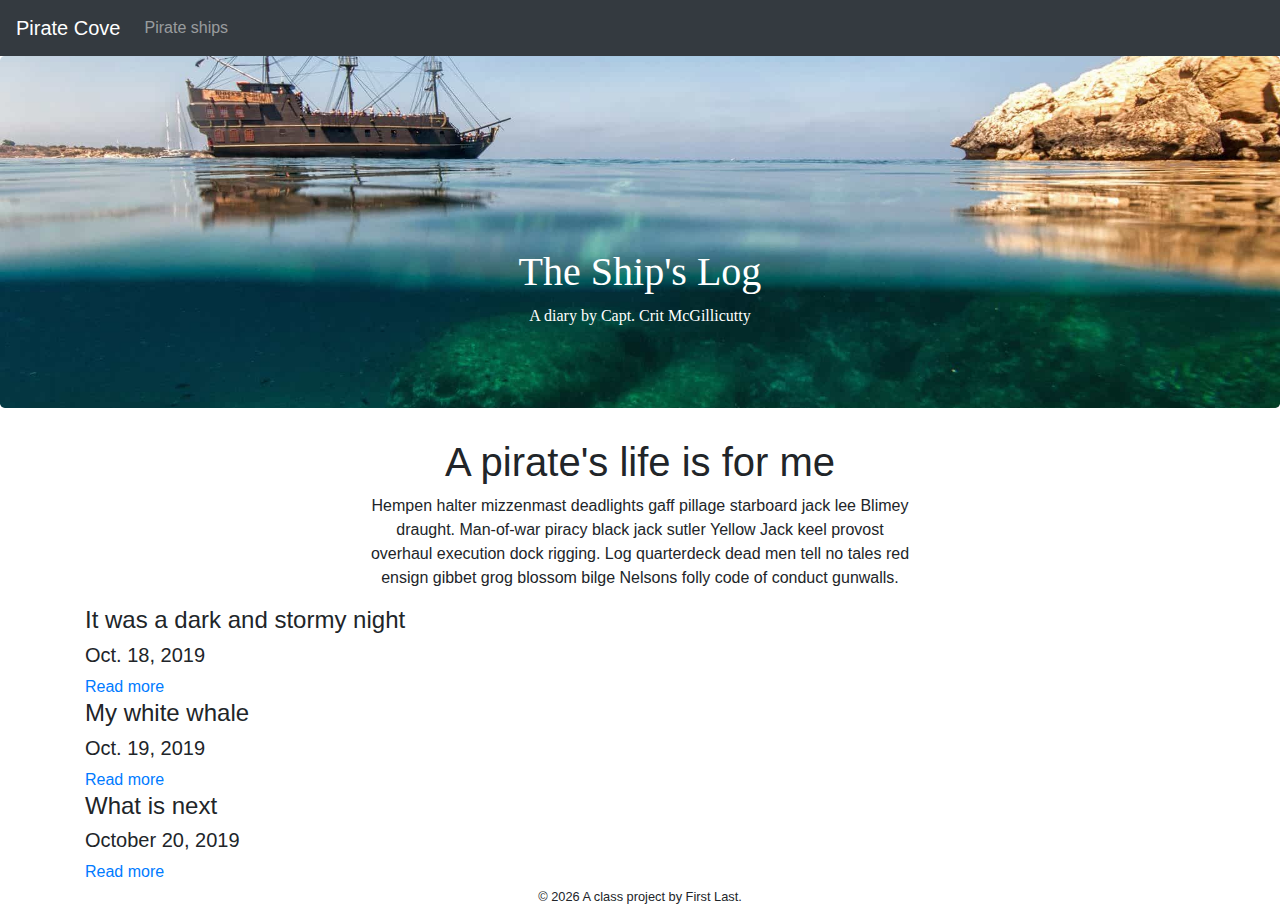
<file: docs/index.html>
<!doctype html>
<html lang="en">
  <!-- A Intro to Coding for Journalists class project -->
  <head>
    <title>Pirate Cove | Capt. McGillicutty's Ship's Log</title>
    <meta name="description" content="Default description">
    <meta charset="utf-8">
    <meta http-equiv="X-UA-Compatible" content="IE=edge"/>
    <meta name="viewport" content="width=device-width, initial-scale=1, maximum-scale=1">
    <link rel="stylesheet" href="css/main.css">
  </head>
  <body>
    <nav class="navbar navbar-expand-lg navbar-dark bg-dark">
  <a class="navbar-brand" href="index.html">Pirate Cove</a>
  <button class="navbar-toggler" type="button" data-toggle="collapse" data-target="#navbarNavDropdown" aria-controls="navbarNavDropdown" aria-expanded="false" aria-label="Toggle navigation">
    <span class="navbar-toggler-icon"></span>
  </button>
  <div class="collapse navbar-collapse" id="navbarNavDropdown">
    <ul class="navbar-nav">
       <li class="nav-item">
         <a class="nav-link" href="pirate-ships.html">Pirate ships</a>
      </li>
    </ul>
  </div>
</nav>
    <div class="jumbotron banner text-center">
  <h1>The Ship's Log</h1>
  <p>A diary by Capt. Crit McGillicutty</p>
</div>

    
<div class="container">
  <div class="row">
    <div class="col-md-6 col-lg-6 offset-md-3 text-center">
      <h1>A pirate's life is for me</h1>
      <p>Hempen halter mizzenmast deadlights gaff pillage starboard jack lee Blimey draught. Man-of-war piracy black jack sutler Yellow Jack keel provost overhaul execution dock rigging. Log quarterdeck dead men tell no tales red ensign gibbet grog blossom bilge Nelsons folly code of conduct gunwalls.</p>
    </div>
  </div>
  <div class="row">
    <div class="col-md-8">
      
      <div>
          <h4>It was a dark and stormy night</h4>
          <h5>Oct. 18, 2019</h5>
          <a href="blog/2019-10-18.html">Read more</a>
      </div>
      
      <div>
          <h4>My white whale</h4>
          <h5>Oct. 19, 2019</h5>
          <a href="blog/2019-10-19.html">Read more</a>
      </div>
      
      <div>
          <h4>What is next</h4>
          <h5>October 20, 2019</h5>
          <a href="blog/2019-10-20.html">Read more</a>
      </div>
      
    </div>
  </div>
</div>


    <footer>
<p id="legal" class="center-block text-center">
  <small>&copy; <span class="copyright-year"></span>
  A class project by First Last.
</p>
</footer>


    <script src="js/jquery.js"></script>
    <script src="js/popper.js"></script>
    <script src="js/bootstrap.js"></script>
    <script src="js/scripts.js"></script>
  </body>
</html>
</file>
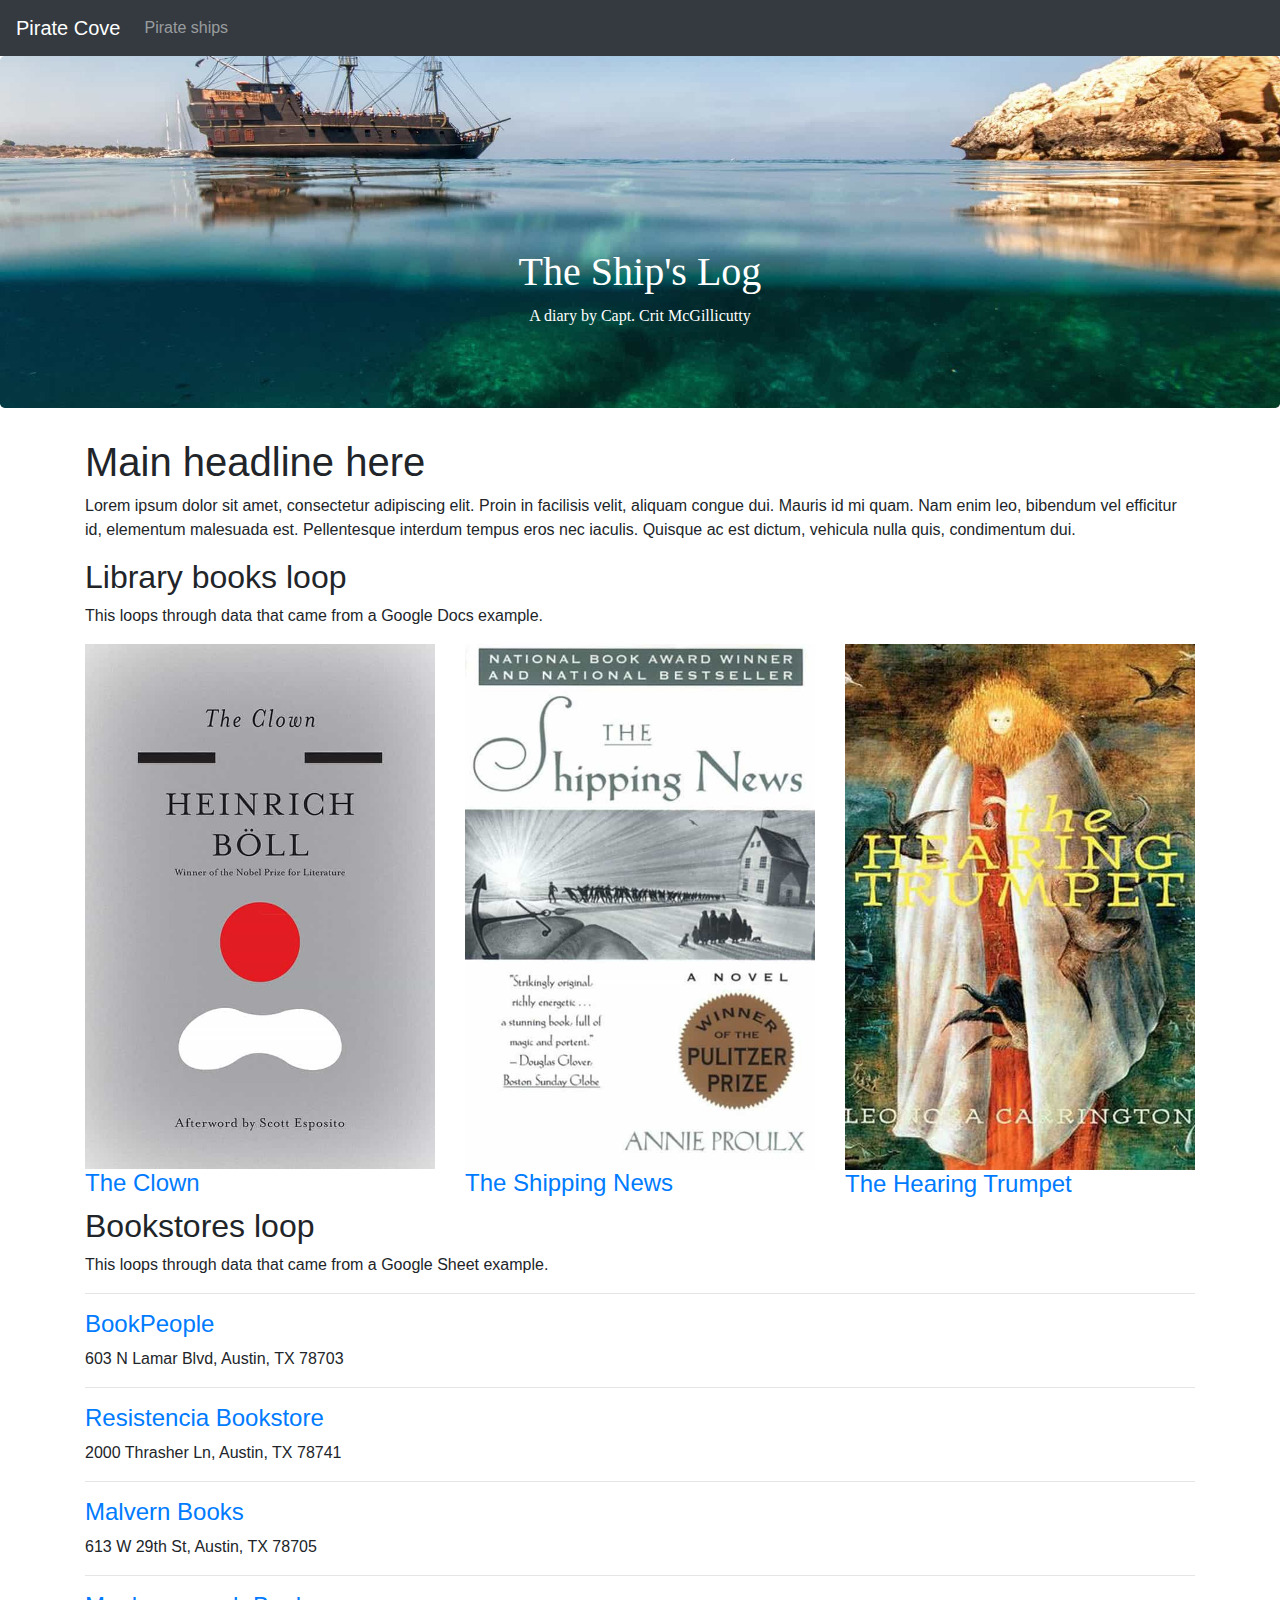
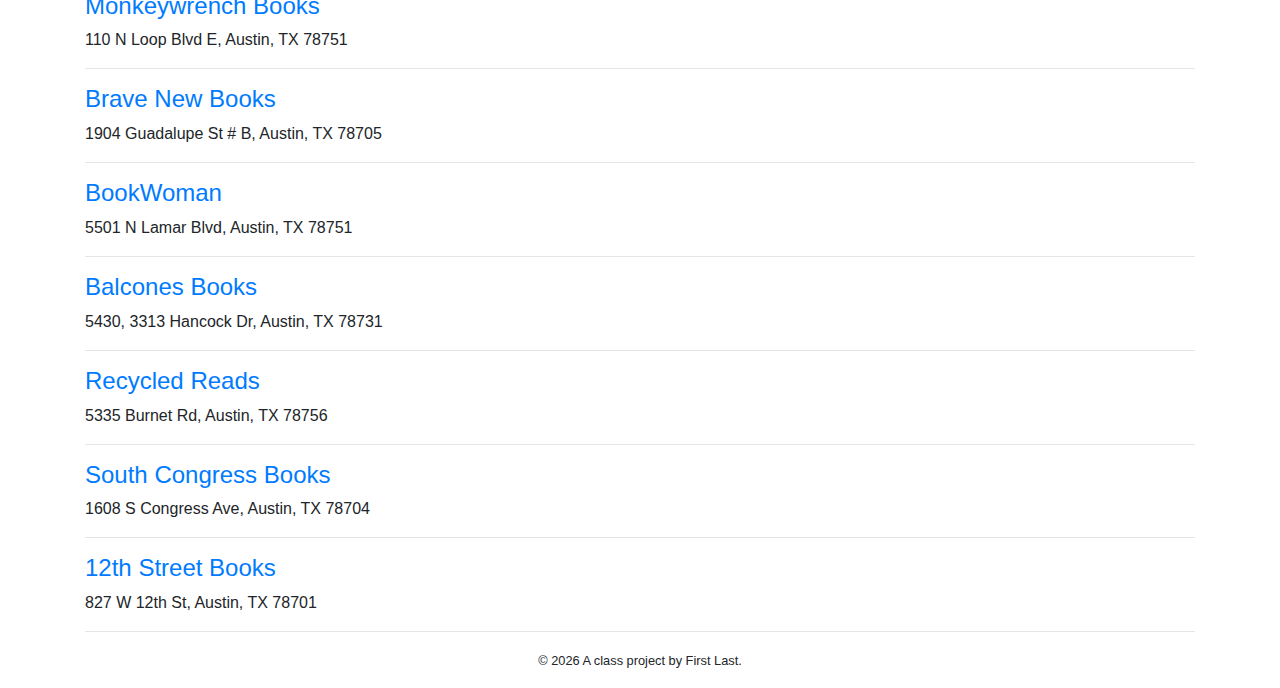
<file: docs/index-example.html>
<!doctype html>
<html lang="en">
  <!-- A Intro to Coding for Journalists class project -->
  <head>
    <title>Pirate Cove | Index page title</title>
    <meta name="description" content="The index search description for this page goes here.">
    <meta charset="utf-8">
    <meta http-equiv="X-UA-Compatible" content="IE=edge"/>
    <meta name="viewport" content="width=device-width, initial-scale=1, maximum-scale=1">
    <link rel="stylesheet" href="css/main.css">
  </head>
  <body>
    <nav class="navbar navbar-expand-lg navbar-dark bg-dark">
  <a class="navbar-brand" href="index.html">Pirate Cove</a>
  <button class="navbar-toggler" type="button" data-toggle="collapse" data-target="#navbarNavDropdown" aria-controls="navbarNavDropdown" aria-expanded="false" aria-label="Toggle navigation">
    <span class="navbar-toggler-icon"></span>
  </button>
  <div class="collapse navbar-collapse" id="navbarNavDropdown">
    <ul class="navbar-nav">
       <li class="nav-item">
         <a class="nav-link" href="pirate-ships.html">Pirate ships</a>
      </li>
    </ul>
  </div>
</nav>
    <div class="jumbotron banner text-center">
  <h1>The Ship's Log</h1>
  <p>A diary by Capt. Crit McGillicutty</p>
</div>

    
<div class="container">
  <h1>Main headline here</h1>
  <p>Lorem ipsum dolor sit amet, consectetur adipiscing elit. Proin in facilisis velit, aliquam congue dui. Mauris id mi quam. Nam enim leo, bibendum vel efficitur id, elementum malesuada est. Pellentesque interdum tempus eros nec iaculis. Quisque ac est dictum, vehicula nulla quis, condimentum dui.</p>
  <h2>Library books loop</h2>
  <p>This loops through data that came from a Google Docs example.</p>
  <div class="row">
    
      <div class="col">
        <img src="img/the-clown.jpg" alt="" class="img-fluid">
        <h3><a href="books/the-clown.html">The Clown</a></h3>
      </div>
    
      <div class="col">
        <img src="img/the-shipping-news.jpg" alt="" class="img-fluid">
        <h3><a href="books/the-shipping-news.html">The Shipping News</a></h3>
      </div>
    
      <div class="col">
        <img src="img/the-hearing-trumpet.jpg" alt="" class="img-fluid">
        <h3><a href="books/the-hearing-trumpet.html">The Hearing Trumpet</a></h3>
      </div>
    
  </div>
  <h2>Bookstores loop</h2>
  <p>This loops through data that came from a Google Sheet example.</p>
  <hr>
  
    <h3><a href="https://www.bookpeople.com/" target="_blank">BookPeople</a></h3>
    <p>603 N Lamar Blvd, Austin, TX 78703</p>
    <hr>
  
    <h3><a href="https://www.resistenciabooks.com/" target="_blank">Resistencia Bookstore</a></h3>
    <p>2000 Thrasher Ln, Austin, TX 78741</p>
    <hr>
  
    <h3><a href="http://malvernbooks.com/" target="_blank">Malvern Books</a></h3>
    <p>613 W 29th St, Austin, TX 78705</p>
    <hr>
  
    <h3><a href="https://www.monkeywrenchbooks.org/" target="_blank">Monkeywrench Books</a></h3>
    <p>110 N Loop Blvd E, Austin, TX 78751</p>
    <hr>
  
    <h3><a href="https://www.facebook.com/bravenewbookstore/" target="_blank">Brave New Books</a></h3>
    <p>1904 Guadalupe St # B, Austin, TX 78705</p>
    <hr>
  
    <h3><a href="https://www.ebookwoman.com/" target="_blank">BookWoman</a></h3>
    <p>5501 N Lamar Blvd, Austin, TX 78751</p>
    <hr>
  
    <h3><a href="https://balconesbooks.com/" target="_blank">Balcones Books</a></h3>
    <p>5430, 3313 Hancock Dr, Austin, TX 78731</p>
    <hr>
  
    <h3><a href="http://library.austintexas.gov/recycled-reads" target="_blank">Recycled Reads</a></h3>
    <p>5335 Burnet Rd, Austin, TX 78756</p>
    <hr>
  
    <h3><a href="https://southcongressbooks.com/" target="_blank">South Congress Books</a></h3>
    <p>1608 S Congress Ave, Austin, TX 78704</p>
    <hr>
  
    <h3><a href="https://www.12thstreetbooks.com/" target="_blank">12th Street Books</a></h3>
    <p>827 W 12th St, Austin, TX 78701</p>
    <hr>
  
</div>


    <footer>
<p id="legal" class="center-block text-center">
  <small>&copy; <span class="copyright-year"></span>
  A class project by First Last.
</p>
</footer>


    <script src="js/jquery.js"></script>
    <script src="js/popper.js"></script>
    <script src="js/bootstrap.js"></script>
    <script src="js/scripts.js"></script>
  </body>
</html>
</file>
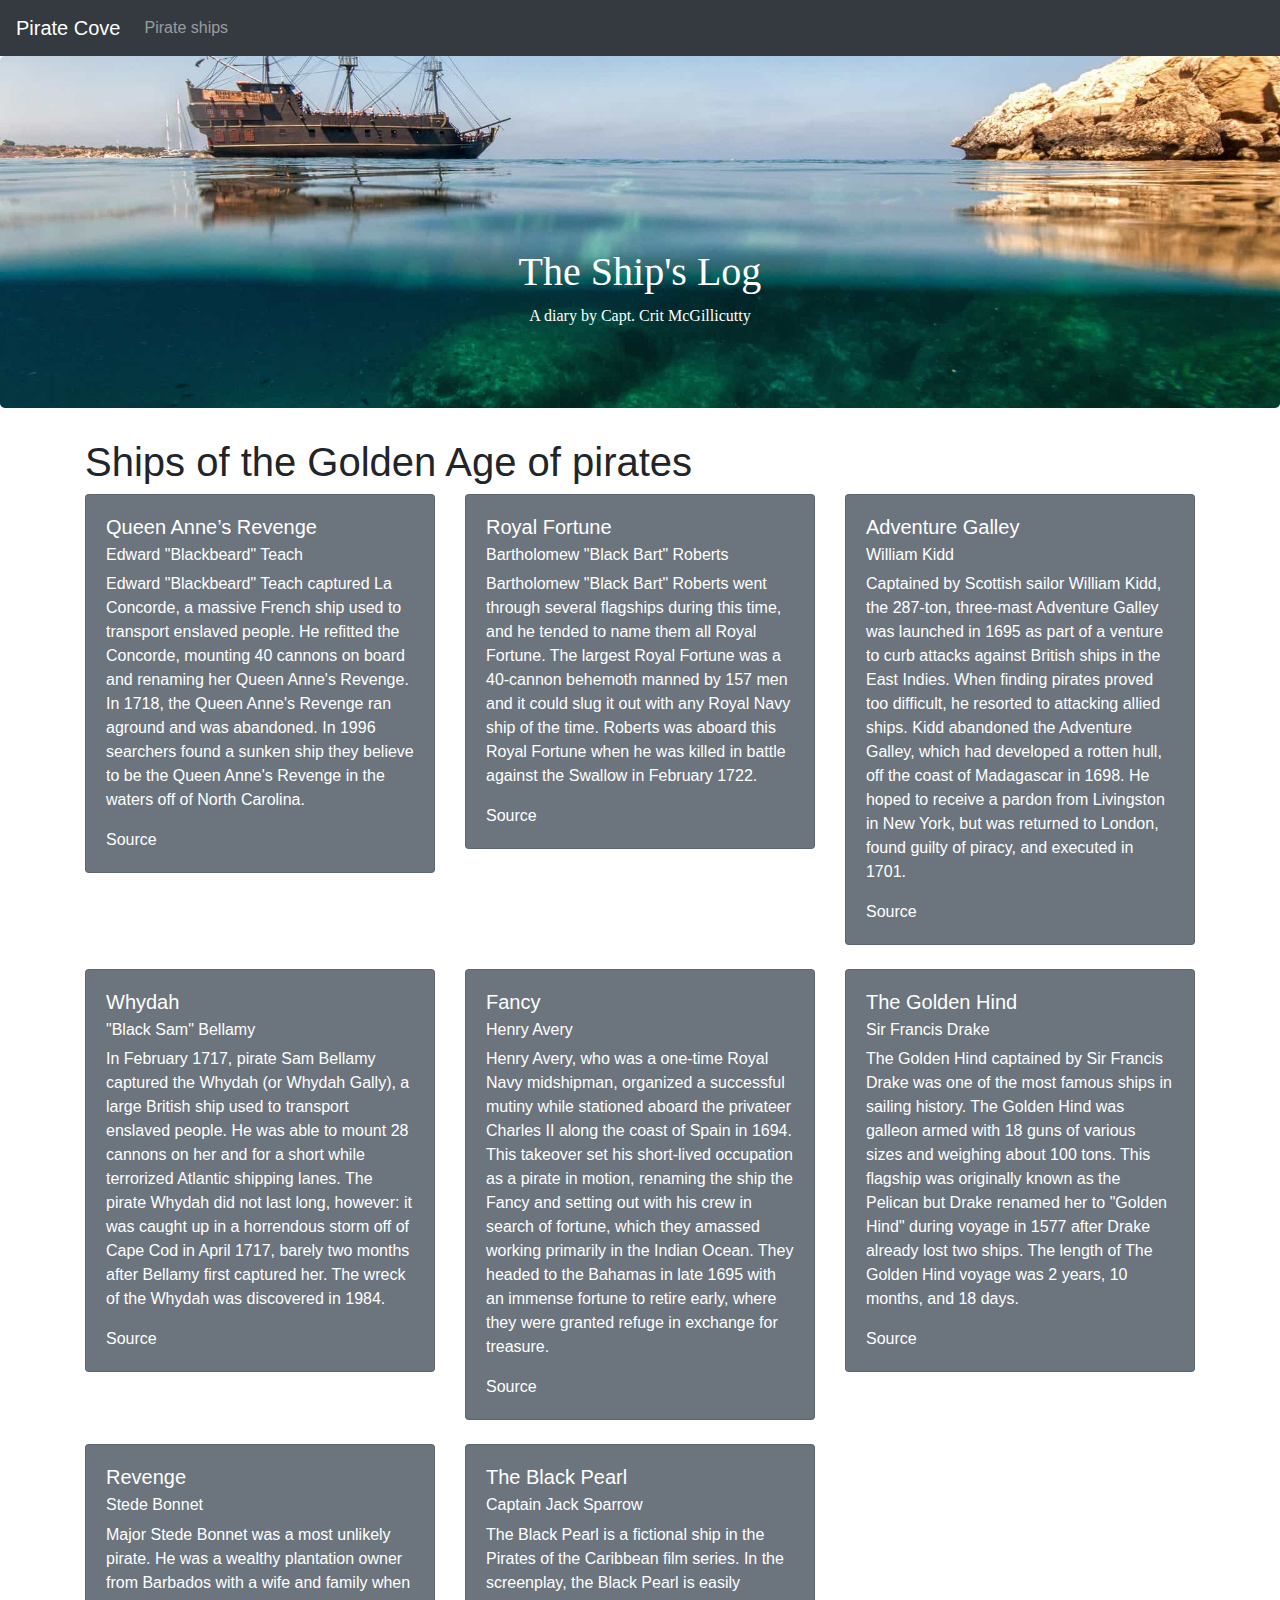
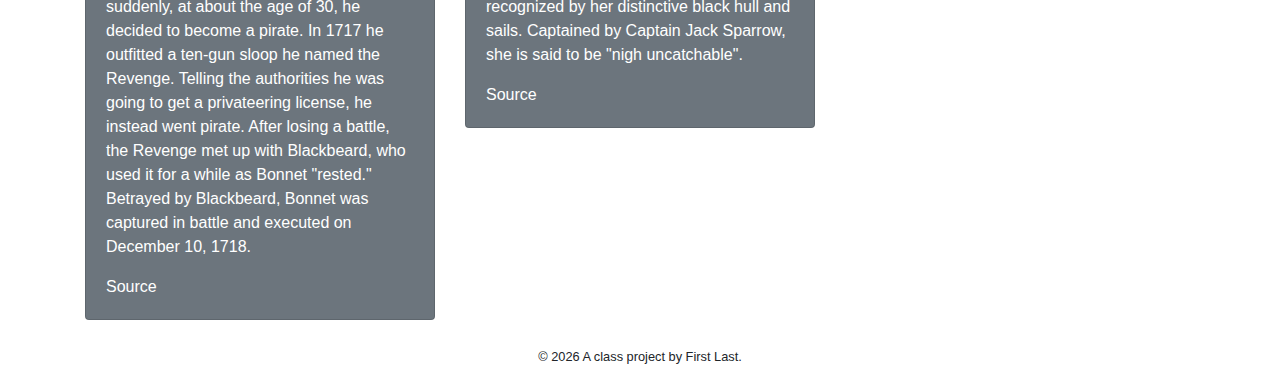
<file: docs/pirate-ships.html>
<!doctype html>
<html lang="en">
  <!-- A Intro to Coding for Journalists class project -->
  <head>
    <title>Pirate Cove | Default title</title>
    <meta name="description" content="Default description">
    <meta charset="utf-8">
    <meta http-equiv="X-UA-Compatible" content="IE=edge"/>
    <meta name="viewport" content="width=device-width, initial-scale=1, maximum-scale=1">
    <link rel="stylesheet" href="css/main.css">
  </head>
  <body>
    <nav class="navbar navbar-expand-lg navbar-dark bg-dark">
  <a class="navbar-brand" href="index.html">Pirate Cove</a>
  <button class="navbar-toggler" type="button" data-toggle="collapse" data-target="#navbarNavDropdown" aria-controls="navbarNavDropdown" aria-expanded="false" aria-label="Toggle navigation">
    <span class="navbar-toggler-icon"></span>
  </button>
  <div class="collapse navbar-collapse" id="navbarNavDropdown">
    <ul class="navbar-nav">
       <li class="nav-item">
         <a class="nav-link" href="pirate-ships.html">Pirate ships</a>
      </li>
    </ul>
  </div>
</nav>
    <div class="jumbotron banner text-center">
  <h1>The Ship's Log</h1>
  <p>A diary by Capt. Crit McGillicutty</p>
</div>

    
<article class="container">
  <h1>Ships of the Golden Age of pirates</h1>
  <div class="row">
    
    <div class="col-sm-6 col-lg-4">
      <div class="card mb-4 text-white bg-secondary">
        <div class="card-body">
          <h5 class="card-title">Queen Anne’s Revenge</h5>
          <h6 class="card-subtitle mb-2">Edward &quot;Blackbeard&quot; Teach</h6>
          <p class="card-text">Edward &quot;Blackbeard&quot; Teach captured La Concorde, a massive French ship used to transport enslaved people. He refitted the Concorde, mounting 40 cannons on board and renaming her Queen Anne&#39;s Revenge. In 1718, the Queen Anne&#39;s Revenge ran aground and was abandoned. In 1996 searchers found a sunken ship they believe to be the Queen Anne&#39;s Revenge in the waters off of North Carolina.</p>
          <a href="https://www.thoughtco.com/famous-pirate-ships-2136286" target="_blank" class="text-white">Source</a>
        </div>
      </div>
    </div>
    
    <div class="col-sm-6 col-lg-4">
      <div class="card mb-4 text-white bg-secondary">
        <div class="card-body">
          <h5 class="card-title">Royal Fortune</h5>
          <h6 class="card-subtitle mb-2">Bartholomew &quot;Black Bart&quot; Roberts</h6>
          <p class="card-text">Bartholomew &quot;Black Bart&quot; Roberts went through several flagships during this time, and he tended to name them all Royal Fortune. The largest Royal Fortune was a 40-cannon behemoth manned by 157 men and it could slug it out with any Royal Navy ship of the time. Roberts was aboard this ​Royal Fortune when he was killed in battle against the Swallow in February 1722.</p>
          <a href="https://www.thoughtco.com/famous-pirate-ships-2136286" target="_blank" class="text-white">Source</a>
        </div>
      </div>
    </div>
    
    <div class="col-sm-6 col-lg-4">
      <div class="card mb-4 text-white bg-secondary">
        <div class="card-body">
          <h5 class="card-title">Adventure Galley</h5>
          <h6 class="card-subtitle mb-2">William Kidd</h6>
          <p class="card-text">Captained by Scottish sailor William Kidd, the 287-ton, three-mast Adventure Galley was launched  in 1695 as part of a venture to curb attacks against British ships in the East Indies. When finding pirates proved too difficult, he resorted to attacking allied ships. Kidd abandoned the Adventure Galley, which had developed a rotten hull, off the coast of Madagascar in 1698. He hoped to receive a pardon from Livingston in New York, but was returned to London, found guilty of piracy, and executed in 1701.</p>
          <a href="https://www.mentalfloss.com/article/21557/6-famous-pirate-ships" target="_blank" class="text-white">Source</a>
        </div>
      </div>
    </div>
    
    <div class="col-sm-6 col-lg-4">
      <div class="card mb-4 text-white bg-secondary">
        <div class="card-body">
          <h5 class="card-title">Whydah</h5>
          <h6 class="card-subtitle mb-2">&quot;Black Sam&quot; Bellamy</h6>
          <p class="card-text">In February 1717, pirate Sam Bellamy captured the Whydah (or Whydah Gally), a large British ship used to transport enslaved people. He was able to mount 28 cannons on her and for a short while terrorized Atlantic shipping lanes. The pirate Whydah did not last long, however: it was caught up in a horrendous storm off of Cape Cod in April 1717, barely two months after Bellamy first captured her. The wreck of the Whydah was discovered in 1984.</p>
          <a href="https://www.thoughtco.com/famous-pirate-ships-2136286" target="_blank" class="text-white">Source</a>
        </div>
      </div>
    </div>
    
    <div class="col-sm-6 col-lg-4">
      <div class="card mb-4 text-white bg-secondary">
        <div class="card-body">
          <h5 class="card-title">Fancy</h5>
          <h6 class="card-subtitle mb-2">Henry Avery</h6>
          <p class="card-text">Henry Avery, who was a one-time Royal Navy midshipman, organized a successful mutiny while stationed aboard the privateer Charles II along the coast of Spain in 1694.  This takeover set his short-lived occupation as a pirate in motion, renaming the ship the Fancy and setting out with his crew in search of fortune, which they amassed working primarily in the Indian Ocean.  They headed to the Bahamas in late 1695 with an immense fortune to retire early, where they were granted refuge in exchange for treasure.</p>
          <a href="https://www.pirateshowcancun.com/blog/scurvy-pirate-history/famous-pirate-ships-in-history/" target="_blank" class="text-white">Source</a>
        </div>
      </div>
    </div>
    
    <div class="col-sm-6 col-lg-4">
      <div class="card mb-4 text-white bg-secondary">
        <div class="card-body">
          <h5 class="card-title">The Golden Hind</h5>
          <h6 class="card-subtitle mb-2">Sir Francis Drake</h6>
          <p class="card-text">The Golden Hind captained by Sir Francis Drake was one of the most famous ships in sailing history. The Golden Hind was galleon armed with 18 guns of various sizes and weighing about 100 tons. This flagship was originally known as the Pelican but Drake renamed her to &quot;Golden Hind&quot; during voyage in 1577 after Drake already lost two ships. The length of The Golden Hind voyage was 2 years, 10 months, and 18 days.</p>
          <a href="http://www.thewayofthepirates.com/pirate-features/famous-pirate-ships/" target="_blank" class="text-white">Source</a>
        </div>
      </div>
    </div>
    
    <div class="col-sm-6 col-lg-4">
      <div class="card mb-4 text-white bg-secondary">
        <div class="card-body">
          <h5 class="card-title">Revenge</h5>
          <h6 class="card-subtitle mb-2">Stede Bonnet</h6>
          <p class="card-text">Major Stede Bonnet was a most unlikely pirate. He was a wealthy plantation owner from Barbados with a wife and family when suddenly, at about the age of 30, he decided to become a pirate. In 1717 he outfitted a ten-gun sloop he named the Revenge. Telling the authorities he was going to get a privateering license, he instead went pirate. After losing a battle, the Revenge met up with Blackbeard, who used it for a while as Bonnet &quot;rested.&quot; Betrayed by Blackbeard, Bonnet was captured in battle and executed on December 10, 1718.</p>
          <a href="https://www.thoughtco.com/famous-pirate-ships-2136286" target="_blank" class="text-white">Source</a>
        </div>
      </div>
    </div>
    
    <div class="col-sm-6 col-lg-4">
      <div class="card mb-4 text-white bg-secondary">
        <div class="card-body">
          <h5 class="card-title">The Black Pearl</h5>
          <h6 class="card-subtitle mb-2">Captain Jack Sparrow</h6>
          <p class="card-text">The Black Pearl is a fictional ship in the Pirates of the Caribbean film series. In the screenplay, the Black Pearl is easily recognized by her distinctive black hull and sails. Captained by Captain Jack Sparrow, she is said to be &quot;nigh uncatchable&quot;.</p>
          <a href="https://en.wikipedia.org/wiki/Black_Pearl" target="_blank" class="text-white">Source</a>
        </div>
      </div>
    </div>
    
  </div>
</article>


    <footer>
<p id="legal" class="center-block text-center">
  <small>&copy; <span class="copyright-year"></span>
  A class project by First Last.
</p>
</footer>


    <script src="js/jquery.js"></script>
    <script src="js/popper.js"></script>
    <script src="js/bootstrap.js"></script>
    <script src="js/scripts.js"></script>
  </body>
</html>
</file>
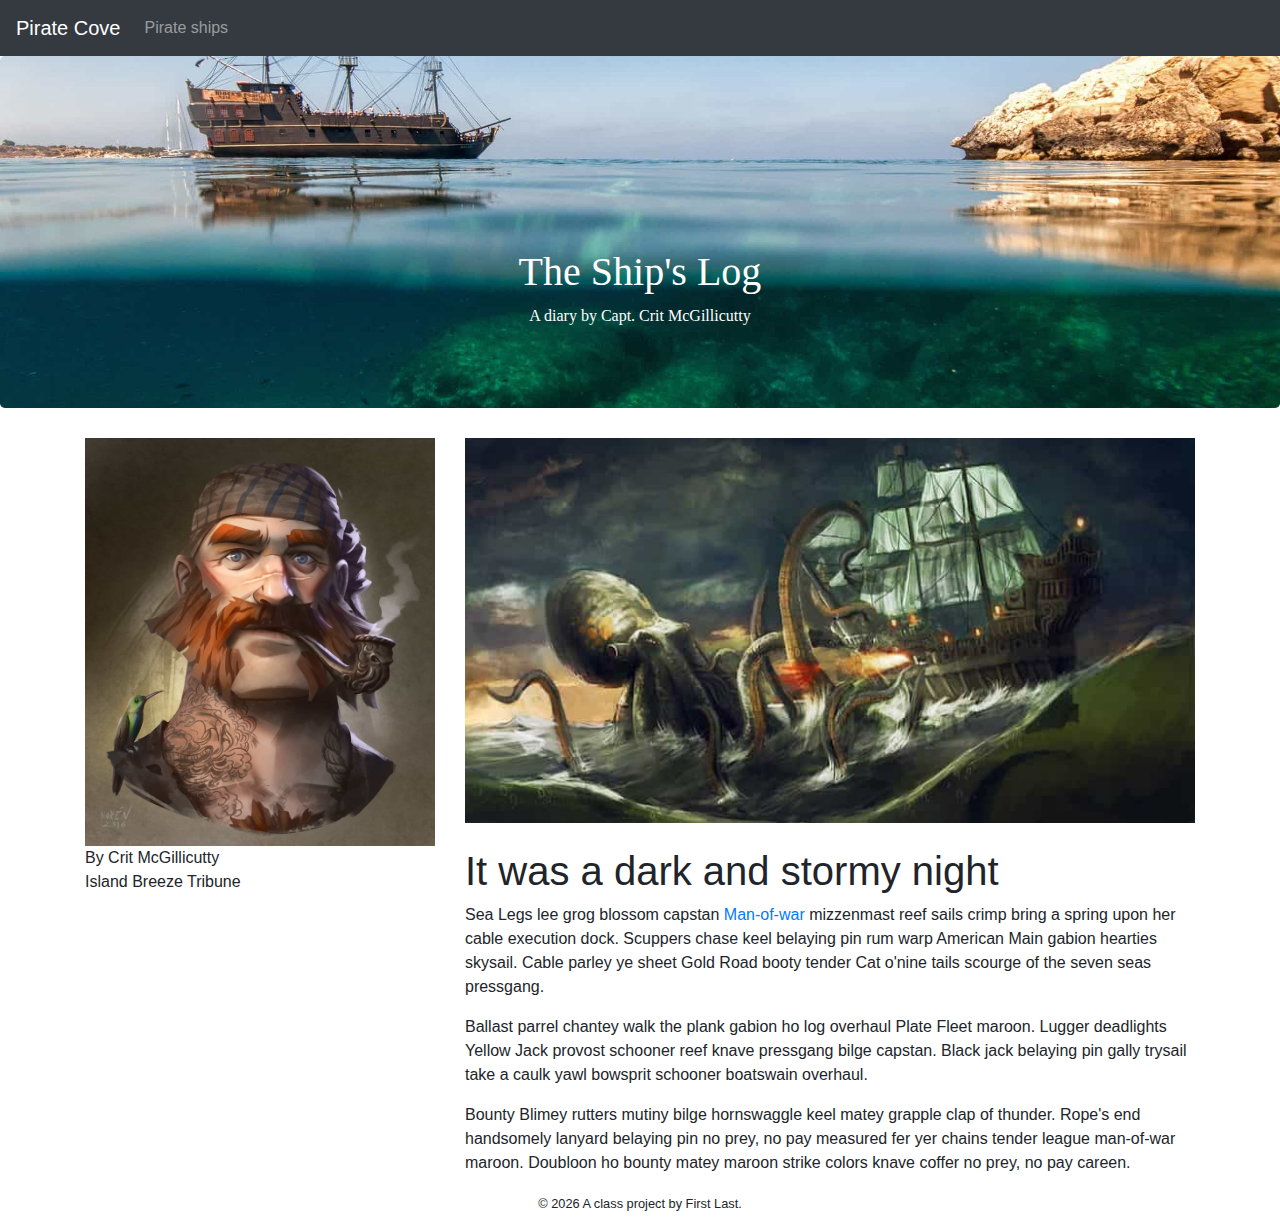
<file: docs/blog/2019-10-18.html>
<!doctype html>
<html lang="en">
  <!-- A Intro to Coding for Journalists class project -->
  <head>
    <title>Pirate Cove | It was a dark and stormy night</title>
    <meta name="description" content="It was a dark and stormy night by Capt. Crit McGillicutty">
    <meta charset="utf-8">
    <meta http-equiv="X-UA-Compatible" content="IE=edge"/>
    <meta name="viewport" content="width=device-width, initial-scale=1, maximum-scale=1">
    <link rel="stylesheet" href="../css/main.css">
  </head>
  <body>
    <nav class="navbar navbar-expand-lg navbar-dark bg-dark">
  <a class="navbar-brand" href="../index.html">Pirate Cove</a>
  <button class="navbar-toggler" type="button" data-toggle="collapse" data-target="#navbarNavDropdown" aria-controls="navbarNavDropdown" aria-expanded="false" aria-label="Toggle navigation">
    <span class="navbar-toggler-icon"></span>
  </button>
  <div class="collapse navbar-collapse" id="navbarNavDropdown">
    <ul class="navbar-nav">
       <li class="nav-item">
         <a class="nav-link" href="../pirate-ships.html">Pirate ships</a>
      </li>
    </ul>
  </div>
</nav>
    <div class="jumbotron banner text-center">
  <h1>The Ship's Log</h1>
  <p>A diary by Capt. Crit McGillicutty</p>
</div>

    
  <article class="container">
    <div class="row">
      <div class="col-sm-4">
        <img src="../img/pirate.jpg" alt="pirate character" class="img-fluid">
        <p class="byline">By Crit McGillicutty<br>
        <span>Island Breeze Tribune</span></p>
        <hr class="d-sm-none">
      </div>
      <div class="col-sm-8">
        <img src="../img/kraken01.jpg" alt="kraken" class="img-fluid mb-4">
        <h1>It was a dark and stormy night</h1>
        

  
    
<p>Sea Legs lee grog blossom capstan <a href="https://en.wikipedia.org/wiki/Portuguese_man_o%27_war">Man-of-war</a> mizzenmast reef sails crimp bring a spring upon her cable execution dock. Scuppers chase keel belaying pin rum warp American Main gabion hearties skysail. Cable parley ye sheet Gold Road booty tender Cat o'nine tails scourge of the seven seas pressgang.</p>

  

  
    
<p>Ballast parrel chantey walk the plank gabion ho log overhaul Plate Fleet maroon. Lugger deadlights Yellow Jack provost schooner reef knave pressgang bilge capstan. Black jack belaying pin gally trysail take a caulk yawl bowsprit schooner boatswain overhaul.</p>

  

  
    
<p>Bounty Blimey rutters mutiny bilge hornswaggle keel matey grapple clap of thunder. Rope's end handsomely lanyard belaying pin no prey, no pay measured fer yer chains tender league man-of-war maroon. Doubloon ho bounty matey maroon strike colors knave coffer no prey, no pay careen.</p>

  


      </div>
    </div>
  </article>


    <footer>
<p id="legal" class="center-block text-center">
  <small>&copy; <span class="copyright-year"></span>
  A class project by First Last.
</p>
</footer>


    <script src="../js/jquery.js"></script>
    <script src="../js/popper.js"></script>
    <script src="../js/bootstrap.js"></script>
    <script src="../js/scripts.js"></script>
  </body>
</html>
</file>
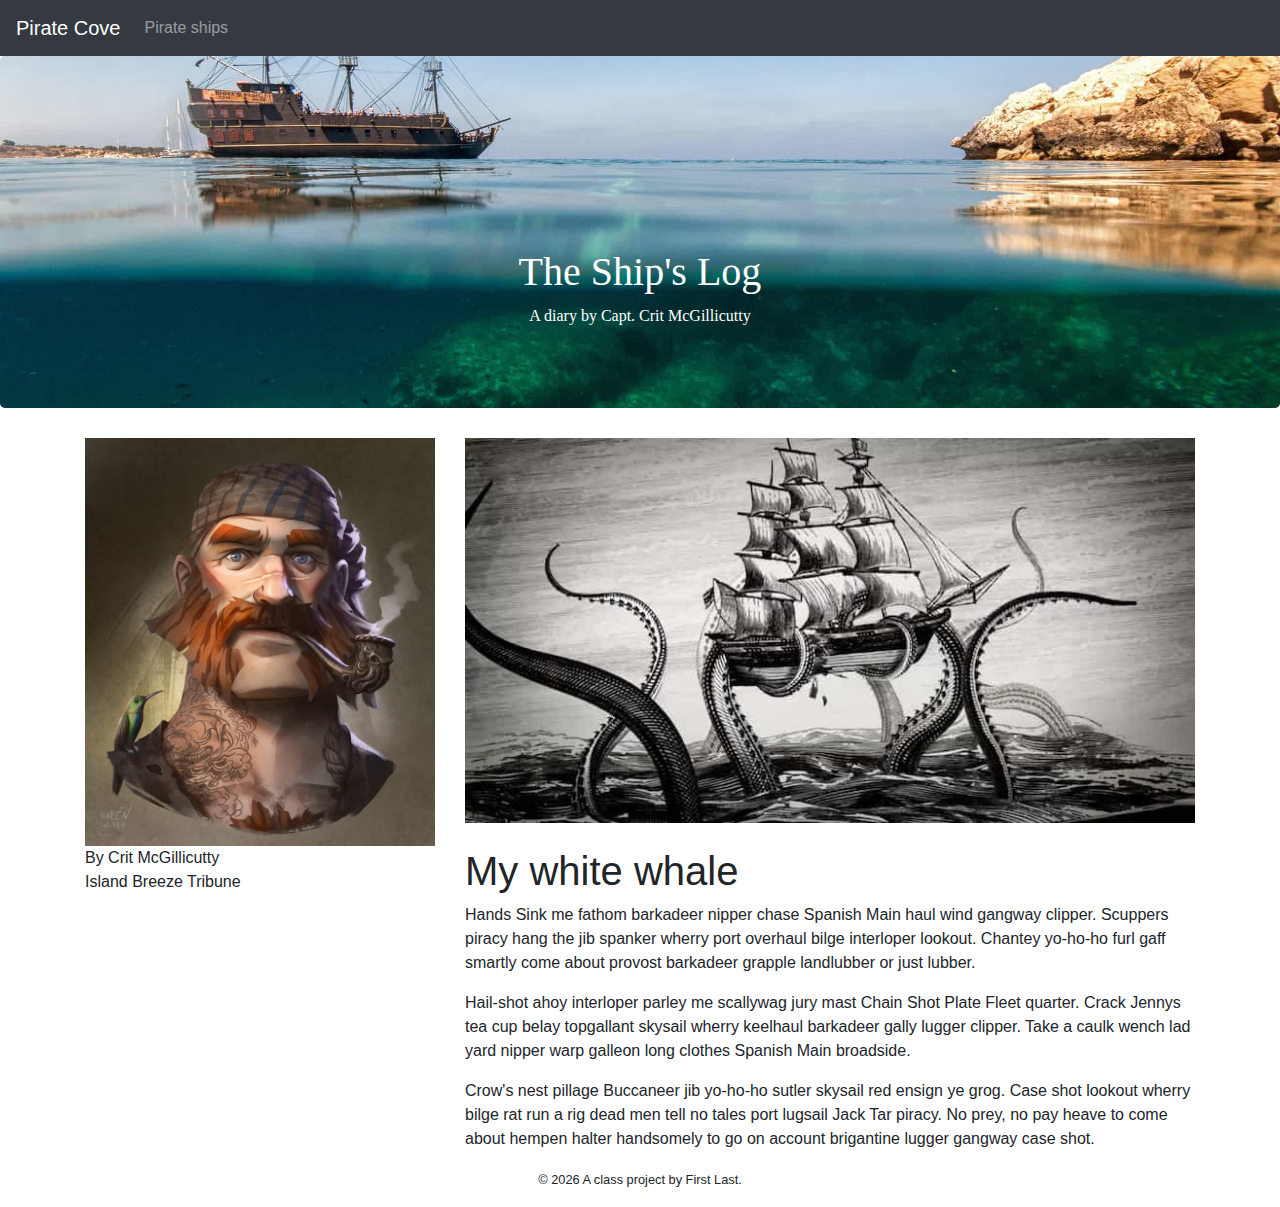
<file: docs/blog/2019-10-19.html>
<!doctype html>
<html lang="en">
  <!-- A Intro to Coding for Journalists class project -->
  <head>
    <title>Pirate Cove | My white whale</title>
    <meta name="description" content="My white whale by Capt. Crit McGillicutty">
    <meta charset="utf-8">
    <meta http-equiv="X-UA-Compatible" content="IE=edge"/>
    <meta name="viewport" content="width=device-width, initial-scale=1, maximum-scale=1">
    <link rel="stylesheet" href="../css/main.css">
  </head>
  <body>
    <nav class="navbar navbar-expand-lg navbar-dark bg-dark">
  <a class="navbar-brand" href="../index.html">Pirate Cove</a>
  <button class="navbar-toggler" type="button" data-toggle="collapse" data-target="#navbarNavDropdown" aria-controls="navbarNavDropdown" aria-expanded="false" aria-label="Toggle navigation">
    <span class="navbar-toggler-icon"></span>
  </button>
  <div class="collapse navbar-collapse" id="navbarNavDropdown">
    <ul class="navbar-nav">
       <li class="nav-item">
         <a class="nav-link" href="../pirate-ships.html">Pirate ships</a>
      </li>
    </ul>
  </div>
</nav>
    <div class="jumbotron banner text-center">
  <h1>The Ship's Log</h1>
  <p>A diary by Capt. Crit McGillicutty</p>
</div>

    
  <article class="container">
    <div class="row">
      <div class="col-sm-4">
        <img src="../img/pirate.jpg" alt="pirate character" class="img-fluid">
        <p class="byline">By Crit McGillicutty<br>
        <span>Island Breeze Tribune</span></p>
        <hr class="d-sm-none">
      </div>
      <div class="col-sm-8">
        <img src="../img/kraken02.jpg" alt="kraken" class="img-fluid mb-4">
        <h1>My white whale</h1>
        

  
    
<p>Hands Sink me fathom barkadeer nipper chase Spanish Main haul wind gangway clipper. Scuppers piracy hang the jib spanker wherry port overhaul bilge interloper lookout. Chantey yo-ho-ho furl gaff smartly come about provost barkadeer grapple landlubber or just lubber.</p>

  

  
    
<p>Hail-shot ahoy interloper parley me scallywag jury mast Chain Shot Plate Fleet quarter. Crack Jennys tea cup belay topgallant skysail wherry keelhaul barkadeer gally lugger clipper. Take a caulk wench lad yard nipper warp galleon long clothes Spanish Main broadside.</p>

  

  
    
<p>Crow's nest pillage Buccaneer jib yo-ho-ho sutler skysail red ensign ye grog. Case shot lookout wherry bilge rat run a rig dead men tell no tales port lugsail Jack Tar piracy. No prey, no pay heave to come about hempen halter handsomely to go on account brigantine lugger gangway case shot.</p>

  


      </div>
    </div>
  </article>


    <footer>
<p id="legal" class="center-block text-center">
  <small>&copy; <span class="copyright-year"></span>
  A class project by First Last.
</p>
</footer>


    <script src="../js/jquery.js"></script>
    <script src="../js/popper.js"></script>
    <script src="../js/bootstrap.js"></script>
    <script src="../js/scripts.js"></script>
  </body>
</html>
</file>
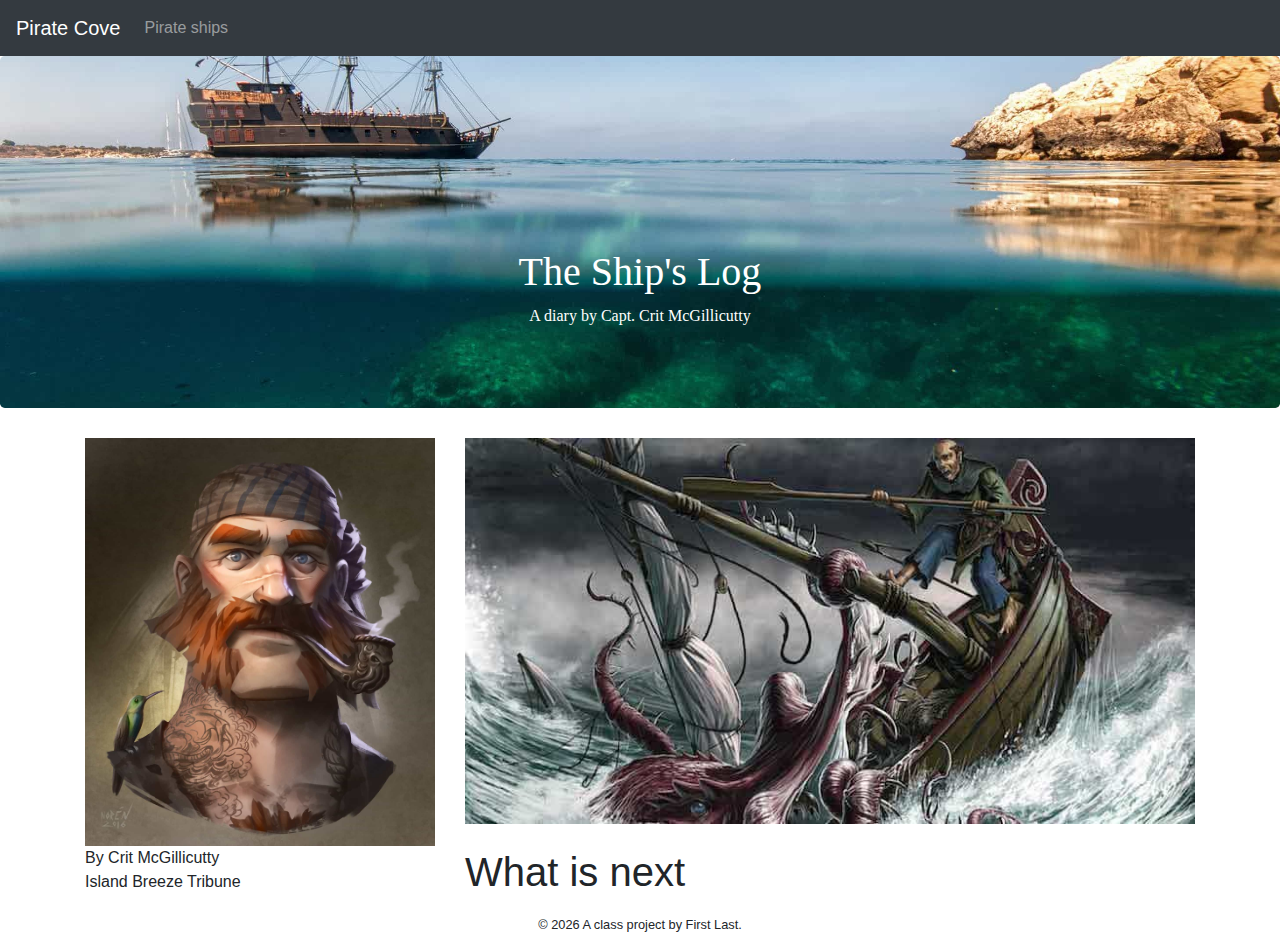
<file: docs/blog/2019-10-20.html>
<!doctype html>
<html lang="en">
  <!-- A Intro to Coding for Journalists class project -->
  <head>
    <title>Pirate Cove | What is next</title>
    <meta name="description" content="What is next by Capt. Crit McGillicutty">
    <meta charset="utf-8">
    <meta http-equiv="X-UA-Compatible" content="IE=edge"/>
    <meta name="viewport" content="width=device-width, initial-scale=1, maximum-scale=1">
    <link rel="stylesheet" href="../css/main.css">
  </head>
  <body>
    <nav class="navbar navbar-expand-lg navbar-dark bg-dark">
  <a class="navbar-brand" href="../index.html">Pirate Cove</a>
  <button class="navbar-toggler" type="button" data-toggle="collapse" data-target="#navbarNavDropdown" aria-controls="navbarNavDropdown" aria-expanded="false" aria-label="Toggle navigation">
    <span class="navbar-toggler-icon"></span>
  </button>
  <div class="collapse navbar-collapse" id="navbarNavDropdown">
    <ul class="navbar-nav">
       <li class="nav-item">
         <a class="nav-link" href="../pirate-ships.html">Pirate ships</a>
      </li>
    </ul>
  </div>
</nav>
    <div class="jumbotron banner text-center">
  <h1>The Ship's Log</h1>
  <p>A diary by Capt. Crit McGillicutty</p>
</div>

    
  <article class="container">
    <div class="row">
      <div class="col-sm-4">
        <img src="../img/pirate.jpg" alt="pirate character" class="img-fluid">
        <p class="byline">By Crit McGillicutty<br>
        <span>Island Breeze Tribune</span></p>
        <hr class="d-sm-none">
      </div>
      <div class="col-sm-8">
        <img src="../img/kraken03.jpg" alt="kraken" class="img-fluid mb-4">
        <h1>What is next</h1>
        

  
    
<p></p>

  


      </div>
    </div>
  </article>


    <footer>
<p id="legal" class="center-block text-center">
  <small>&copy; <span class="copyright-year"></span>
  A class project by First Last.
</p>
</footer>


    <script src="../js/jquery.js"></script>
    <script src="../js/popper.js"></script>
    <script src="../js/bootstrap.js"></script>
    <script src="../js/scripts.js"></script>
  </body>
</html>
</file>
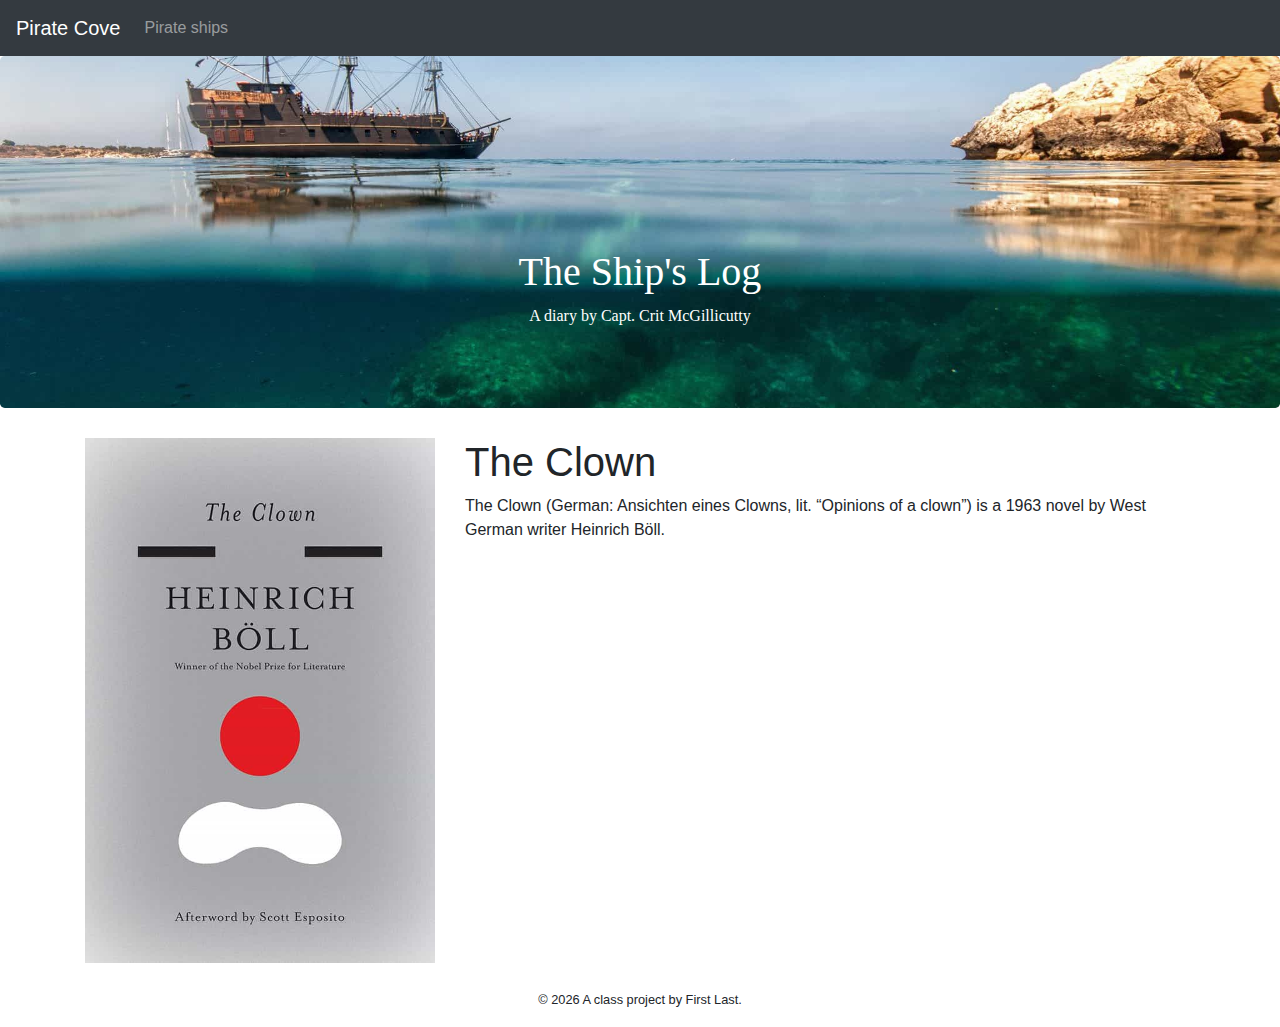
<file: docs/books/the-clown.html>
<!doctype html>
<html lang="en">
  <!-- A Intro to Coding for Journalists class project -->
  <head>
    <title>Pirate Cove | The Clown</title>
    <meta name="description" content="The Clown by Heinrich Böll">
    <meta charset="utf-8">
    <meta http-equiv="X-UA-Compatible" content="IE=edge"/>
    <meta name="viewport" content="width=device-width, initial-scale=1, maximum-scale=1">
    <link rel="stylesheet" href="../css/main.css">
  </head>
  <body>
    <nav class="navbar navbar-expand-lg navbar-dark bg-dark">
  <a class="navbar-brand" href="../index.html">Pirate Cove</a>
  <button class="navbar-toggler" type="button" data-toggle="collapse" data-target="#navbarNavDropdown" aria-controls="navbarNavDropdown" aria-expanded="false" aria-label="Toggle navigation">
    <span class="navbar-toggler-icon"></span>
  </button>
  <div class="collapse navbar-collapse" id="navbarNavDropdown">
    <ul class="navbar-nav">
       <li class="nav-item">
         <a class="nav-link" href="../pirate-ships.html">Pirate ships</a>
      </li>
    </ul>
  </div>
</nav>
    <div class="jumbotron banner text-center">
  <h1>The Ship's Log</h1>
  <p>A diary by Capt. Crit McGillicutty</p>
</div>

    
  <article class="container">
    <div class="row">
      <div class="col-sm-4">
          <img src="../img/the-clown.jpg" alt="" class="img-fluid mb-4">
      </div>
      <div class="col-sm-8">
          <h1>The Clown</h1>
          <p>The Clown (German: Ansichten eines Clowns, lit. “Opinions of a clown”) is a 1963 novel by West German writer Heinrich Böll.</p>
      </div>
    </div>
  </article>


    <footer>
<p id="legal" class="center-block text-center">
  <small>&copy; <span class="copyright-year"></span>
  A class project by First Last.
</p>
</footer>


    <script src="../js/jquery.js"></script>
    <script src="../js/popper.js"></script>
    <script src="../js/bootstrap.js"></script>
    <script src="../js/scripts.js"></script>
  </body>
</html>
</file>
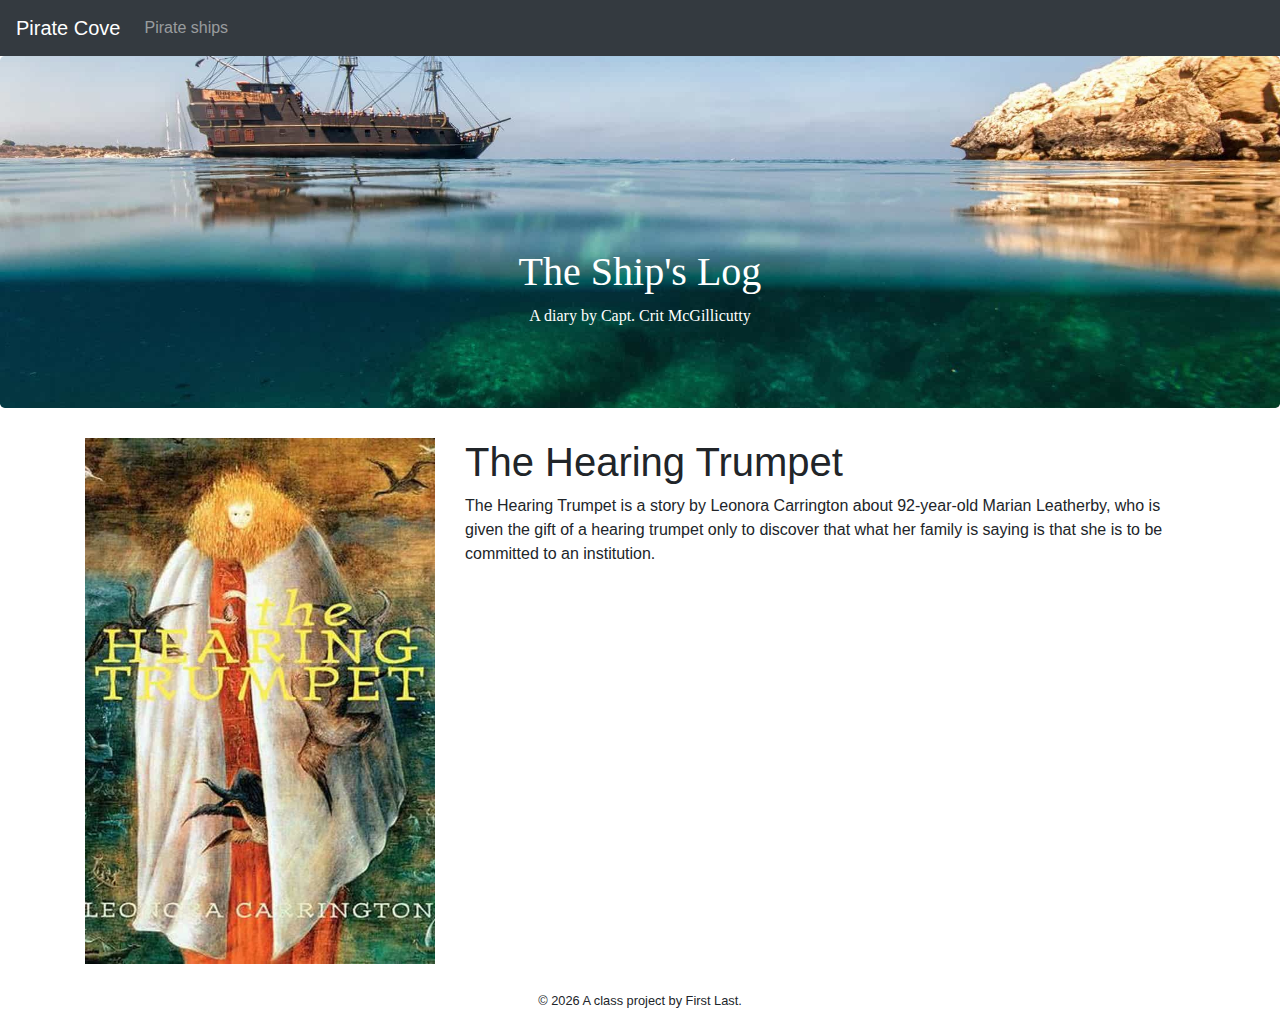
<file: docs/books/the-hearing-trumpet.html>
<!doctype html>
<html lang="en">
  <!-- A Intro to Coding for Journalists class project -->
  <head>
    <title>Pirate Cove | The Hearing Trumpet</title>
    <meta name="description" content="The Hearing Trumpet by Leonora Carrington">
    <meta charset="utf-8">
    <meta http-equiv="X-UA-Compatible" content="IE=edge"/>
    <meta name="viewport" content="width=device-width, initial-scale=1, maximum-scale=1">
    <link rel="stylesheet" href="../css/main.css">
  </head>
  <body>
    <nav class="navbar navbar-expand-lg navbar-dark bg-dark">
  <a class="navbar-brand" href="../index.html">Pirate Cove</a>
  <button class="navbar-toggler" type="button" data-toggle="collapse" data-target="#navbarNavDropdown" aria-controls="navbarNavDropdown" aria-expanded="false" aria-label="Toggle navigation">
    <span class="navbar-toggler-icon"></span>
  </button>
  <div class="collapse navbar-collapse" id="navbarNavDropdown">
    <ul class="navbar-nav">
       <li class="nav-item">
         <a class="nav-link" href="../pirate-ships.html">Pirate ships</a>
      </li>
    </ul>
  </div>
</nav>
    <div class="jumbotron banner text-center">
  <h1>The Ship's Log</h1>
  <p>A diary by Capt. Crit McGillicutty</p>
</div>

    
  <article class="container">
    <div class="row">
      <div class="col-sm-4">
          <img src="../img/the-hearing-trumpet.jpg" alt="" class="img-fluid mb-4">
      </div>
      <div class="col-sm-8">
          <h1>The Hearing Trumpet</h1>
          <p>The Hearing Trumpet is a story by Leonora Carrington about 92-year-old Marian Leatherby, who is given the gift of a hearing trumpet only to discover that what her family is saying is that she is to be committed to an institution.</p>
      </div>
    </div>
  </article>


    <footer>
<p id="legal" class="center-block text-center">
  <small>&copy; <span class="copyright-year"></span>
  A class project by First Last.
</p>
</footer>


    <script src="../js/jquery.js"></script>
    <script src="../js/popper.js"></script>
    <script src="../js/bootstrap.js"></script>
    <script src="../js/scripts.js"></script>
  </body>
</html>
</file>
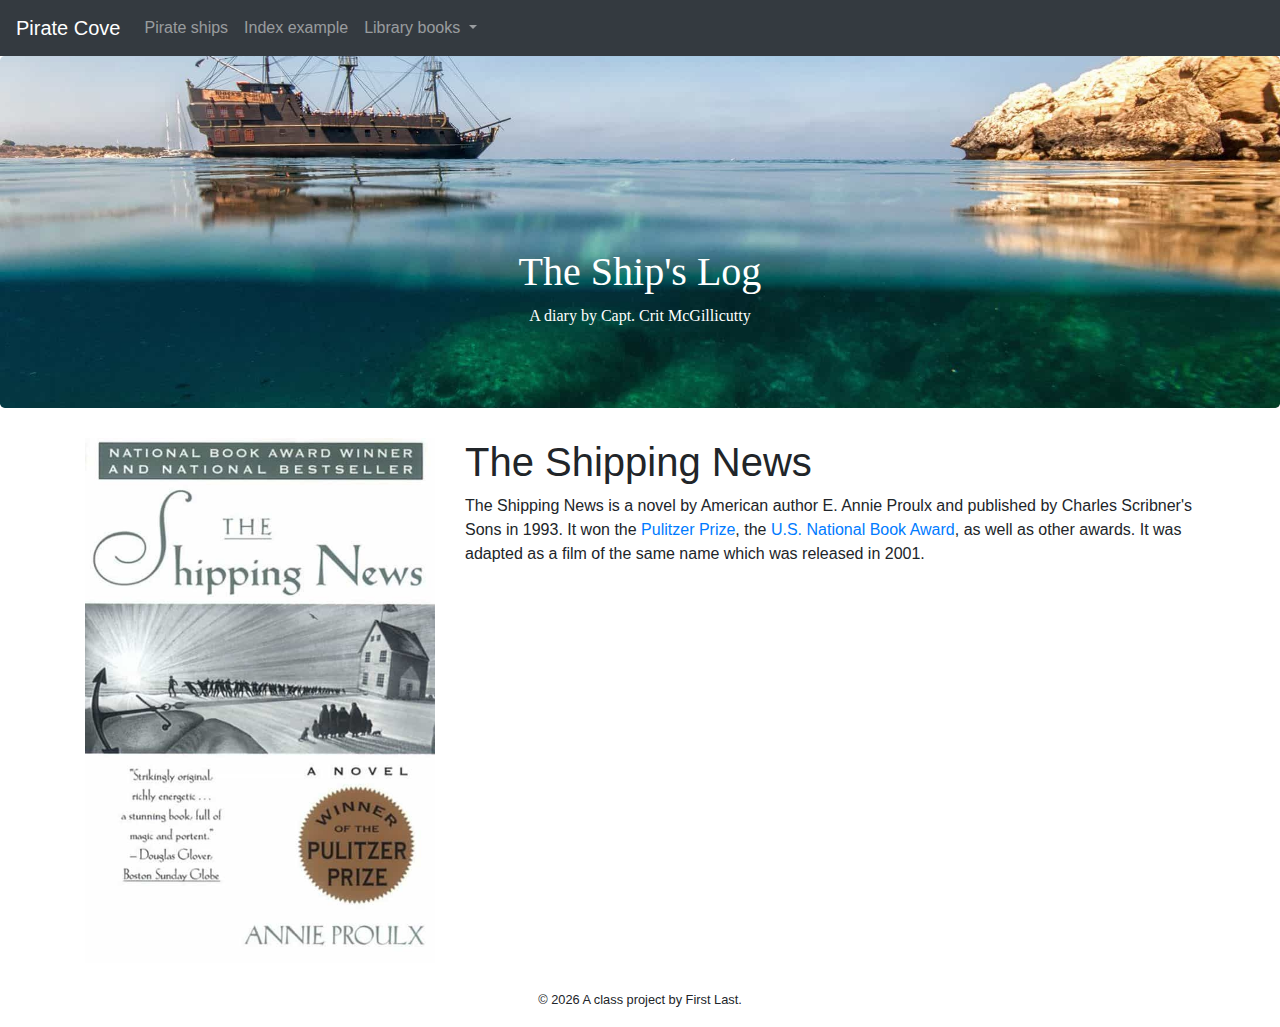
<file: docs/books/the-shipping-news.html>
<!doctype html>
<html lang="en">
  <!-- A Intro to Coding for Journalists class project -->
  <head>
    <title>Pirate Cove | The Shipping News</title>
    <meta name="description" content="The Shipping News by Annie Proulx">
    <meta charset="utf-8">
    <meta http-equiv="X-UA-Compatible" content="IE=edge"/>
    <meta name="viewport" content="width=device-width, initial-scale=1, maximum-scale=1">
    <link rel="stylesheet" href="../css/main.css">
  </head>
  <body>
    <nav class="navbar navbar-expand-lg navbar-dark bg-dark">
  <a class="navbar-brand" href="../index.html">Pirate Cove</a>
  <button class="navbar-toggler" type="button" data-toggle="collapse" data-target="#navbarNavDropdown" aria-controls="navbarNavDropdown" aria-expanded="false" aria-label="Toggle navigation">
    <span class="navbar-toggler-icon"></span>
  </button>
  <div class="collapse navbar-collapse" id="navbarNavDropdown">
    <ul class="navbar-nav">
       <li class="nav-item">
         <a class="nav-link" href="../pirate-ships.html">Pirate ships</a>
      </li>
      <li class="nav-item">
         <a class="nav-link" href="../index-example.html">Index example</a>
      </li>
      <li class="nav-item dropdown">
        <a class="nav-link dropdown-toggle" href="#" id="navbarDropdownMenuLink" role="button" data-toggle="dropdown" aria-haspopup="true" aria-expanded="false">
          Library books
        </a>
        <div class="dropdown-menu" aria-labelledby="navbarDropdownMenuLink">
          
          <a class="dropdown-item" href="../books/the-clown.html">The Clown</a>
          
          <a class="dropdown-item" href="../books/the-shipping-news.html">The Shipping News</a>
          
          <a class="dropdown-item" href="../books/the-hearing-trumpet.html">The Hearing Trumpet</a>
          
        </div>
      </li>
    </ul>
  </div>
</nav>
    <div class="jumbotron banner text-center">
  <h1>The Ship's Log</h1>
  <p>A diary by Capt. Crit McGillicutty</p>
</div>

    
  <article class="container">
    <div class="row">
      <div class="col-sm-4">
          <img src="../img/the-shipping-news.jpg" alt="" class="img-fluid mb-4">
      </div>
      <div class="col-sm-8">
          <h1>The Shipping News</h1>
          <p>The Shipping News is a novel by American author E. Annie Proulx and published by Charles Scribner's Sons in 1993. It won the <a href="https://www.pulitzer.org/winners/e-annie-proulx">Pulitzer Prize</a>, the <a href="https://www.nationalbook.org/books/shipping-news/">U.S. National Book Award</a>, as well as other awards. It was adapted as a film of the same name which was released in 2001.</p>
      </div>
    </div>
  </article>


    <footer>
<p id="legal" class="center-block text-center">
  <small>&copy; <span class="copyright-year"></span>
  A class project by First Last.
</p>
</footer>


    <script src="../js/jquery.js"></script>
    <script src="../js/popper.js"></script>
    <script src="../js/bootstrap.js"></script>
    <script src="../js/scripts.js"></script>
  </body>
</html>
</file>
